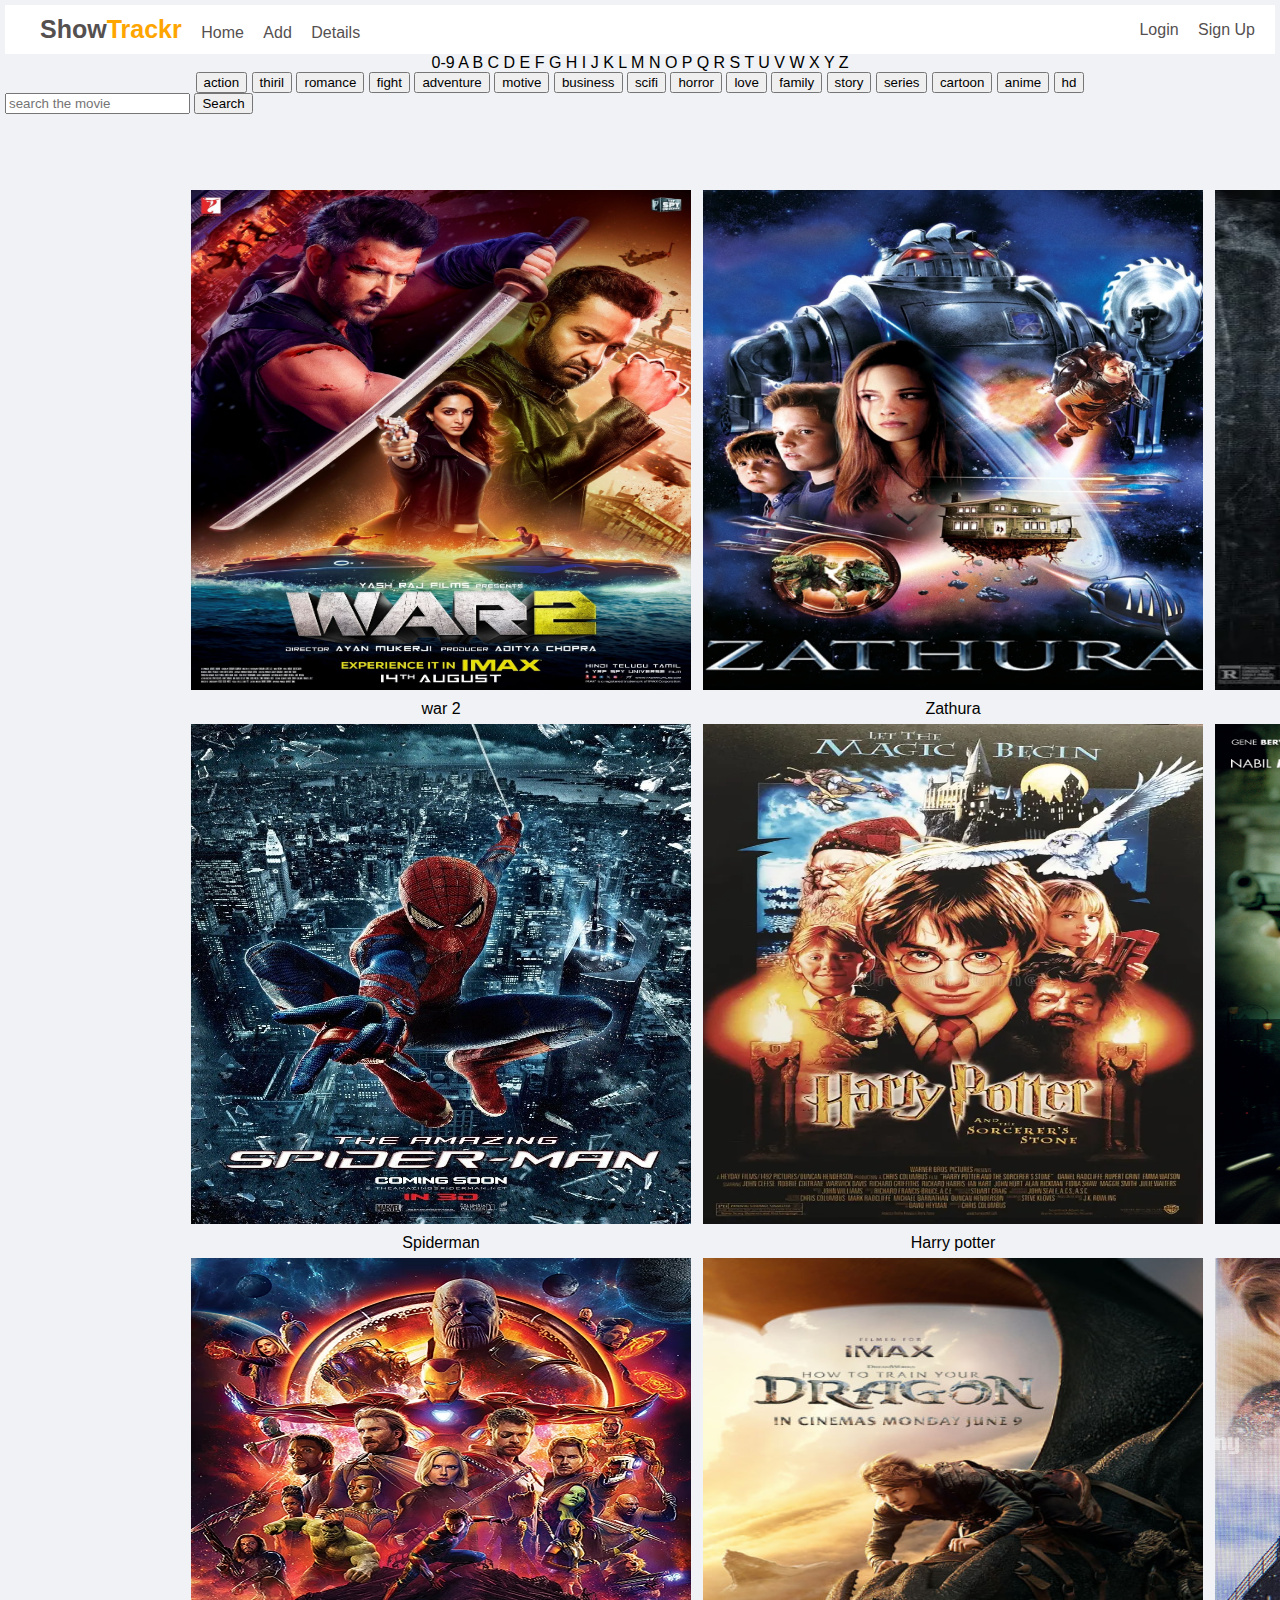
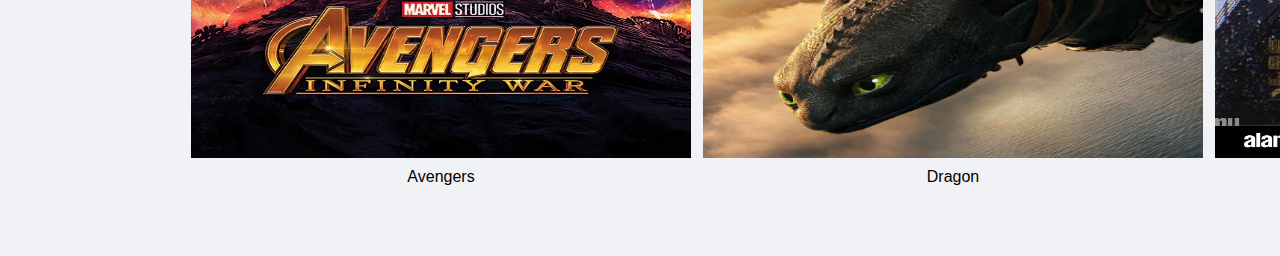
<file: index.html>
<!DOCTYPE html>
<html lang="en">
<head>
    <meta charset="UTF-8">
    <meta name="viewport" content="width=device-width, initial-scale=1.0">
    <title>Home</title>
    <link href="./style.css" rel="stylesheet">
    
     
    
    <style>
      .mainDiv{
        text-align: center !important; 
      }
      #imgMovie{
        text-align: center !important;
        display: flex !important;
        margin: 50px 160px !important;
        padding :20px !important;
      }
      .imgs{
        margin: 6px!important;
      }
    </style>
</head>
<body>
    
    <nav>
    <div>
      <a class="webName">Show<span>Trackr</span></a>
      <a class="alink" href="./index.html">Home</a>
      <a  class="alink" href="./add.html">Add</a>
      <a class="alink" href="./detail.html">Details</a>
    </div>
    <div>
      <a class="alink" href="./login.html">Login</a>
      <a class="alink" href="./signup.html">Sign Up</a>
    </div>
    </nav>
    <section id="imgMo">

   <div class="mainDiv"> 
      <div>
        <a> 
            <span>0-9</span>
            <span>A</span>
            <span>B</span>
            <span>C</span>
            <span>D</span>
            <span>E</span>
            <span>F</span>
            <span>G</span>
            <span>H</span>
            <span>I</span>
            <span>J</span>
            <span>K</span>
            <span>L</span>
            <span>M</span>
            <span>N</span>
            <span>O</span>
            <span>P</span>
            <span>Q</span>
            <span>R</span>
            <span>S</span>
            <span>T</span>
            <span>U</span>
            <span>V</span>
            <span>W</span>
            <span>X</span>
            <span>Y</span>
            <span>Z</span>
            </a>
      </div>
   
    
    <div>
        <button>action</button>
        <button>thiril</button>
        <button>romance</button>
        <button>fight</button>
        <button>adventure</button>
        <button>motive</button>
        <button>business</button>
        <button>scifi</button>
        <button>horror</button>
        <button>love</button>
        <button>family</button>
        <button>story</button>
        <button>series</button>
        <button>cartoon</button>
        <button>anime</button>
        <button>hd</button>
    </div>
</div>


<form class="max-w-md mx-auto">   
    
        <input type="search" placeholder="search the movie" required />
        <button type="submit" >Search</button>
    </div>
</form>


<div  id="imgMovie">
  
        <section>
          
        <div>
            <img class=" imgs" src="./asset/5f560dddc55e5cab7f45ee196cc6b0e1.jpg" alt="" width="500px" height="500px" onclick="show1()">
            <span>war 2</span>
        </div>
        <div>
            <img class="imgs" src="./asset/65804ba0061fc038b8776685-the-amazing-spiderman-movie-poster.jpg" alt="" width="500px" height="500px" onclick="show2()">
            <span>Spiderman</span>
        </div>
        <div>
            <img class="imgs" src="./asset/Avengers-Infinity-War-Movie-Poster-Print-Regular-Style-Size-24-X-36_65e23347-2ccc-4581-9700-581e0ea9c3a8.a808f8889bfa9e368659fbefc5e5dda4.avif" alt="" width="500px" height="500px" onclick="show3()">
            <span>Avengers</span>
        </div>
        </section>
        <section>
        <div>
            <img class="imgs" src="./asset/aY0EwKYWb4GrBjDuoY7hBAjRvE4.webp" alt="" width="500px" height="500px" onclick="show4()"><br>
            <span>Zathura</span>
        </div>
        <div>
            <img class="imgs" src="./asset/harry-potter-warner-brothers-studio-tour-london-uk-entrance-where-filmed-actual-film-series-movie-poster-sorcerers-164168768.webp" alt="" width="500px" height="500px" onclick="show5()">
            <span>Harry potter</span>
        </div>
        <div>
            <img class="imgs" src="./asset/HTTYD updated poster Jun 2025.jpg" alt="" width="500px" height="500px" onclick="show6()">
            <span>Dragon</span>
        </div>
        </section>
        <section>
        <div>
            <img class="imgs" src="./asset/m80239626748_1.avif" alt="" width="500px" height="500px" onclick="show7()">
            <span>Smile</span>
        </div>
        <div>
            <img class="imgs" src="./asset/MV5BNzQxNzQxNjk5NV5BMl5BanBnXkFtZTgwNTI4MTU0MzE@._V1_.jpg" alt="" width="500px" height="500px" onclick="show8()">
            <span>Image</span>
        </div>
        <div>
            <img class="imgs" src="./asset/titanic-movie-poster-1997-EJWP0H.jpg" alt="" width="500px" height="500px" onclick="show9()">
            <span>Titanic</span>
        </div>
        </section>
    </div>
</section>
<script src="./index.js"></script>
</body>
</html>
</file>
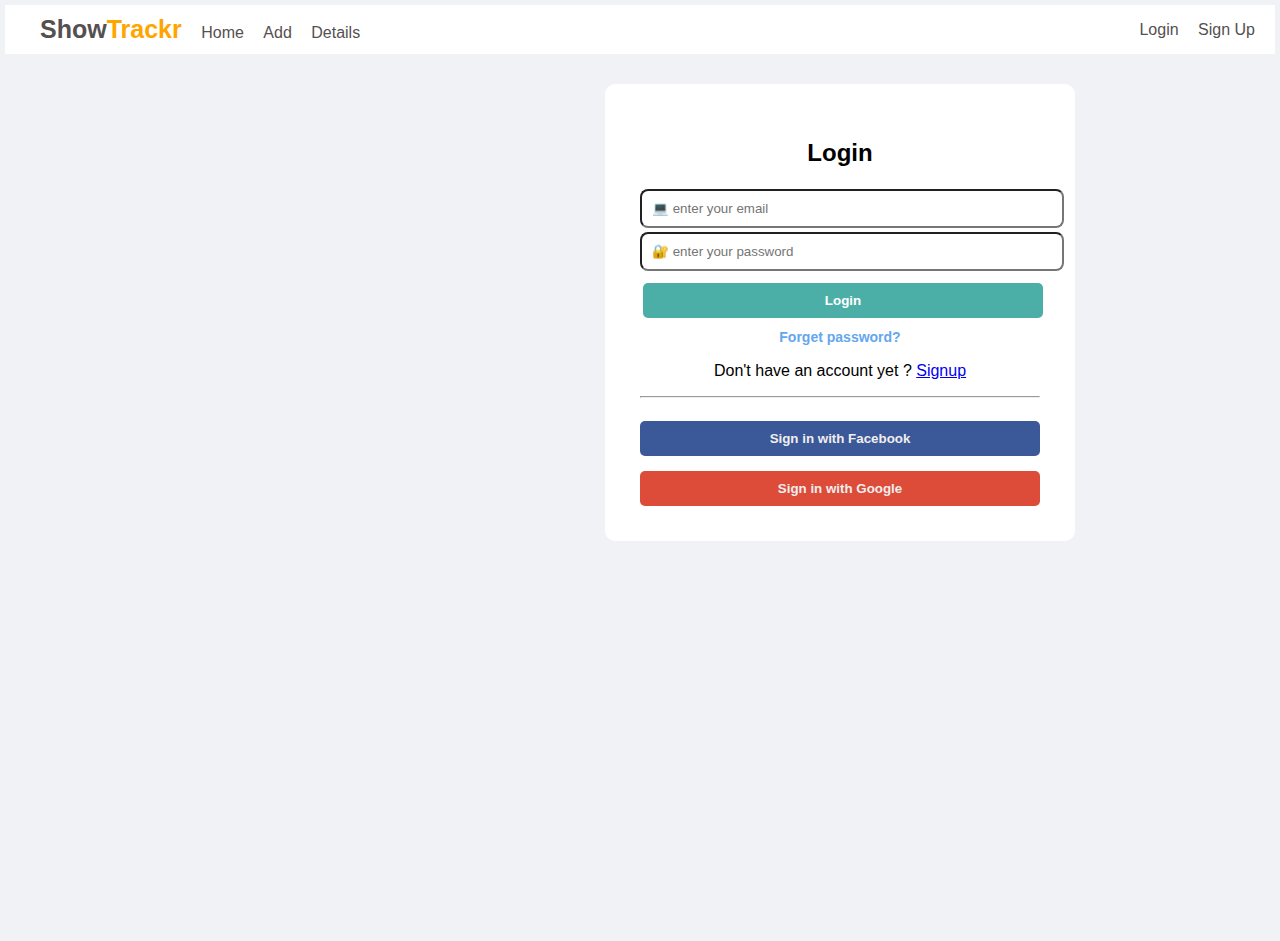
<file: login.html>
<!DOCTYPE html>
<html lang="en">
<head>
    <meta charset="UTF-8">
    <meta name="viewport" content="width=device-width, initial-scale=1.0">
    <title>Login</title>
    <link href="./style.css" rel="stylesheet">
    <style>
        .login {
            margin: 30px 200px 400px 600px;
            padding: 35px;
            background: #fff;
            border-radius: 10px;
            width: 400px;
            height: auto;
            text-align: center!important;
            align-items: center!important;
            }

        .submit{
            width: 100%;
            padding: 10px;
            margin: 10px 3px;
            background: #4cafa7;
            color: white;
            border: none;
            border-radius: 5px;
            cursor: pointer;
            font-weight: 900;
            }

        .submit:hover {
             background: #28d8d8;
            }

        .btnFb{
            width: 100%;
            padding: 10px;
            margin: 15px 0px;
            background: #3b5998;
            color: rgb(250, 250, 248);
            border: none;
            border-radius: 5px;
            cursor: pointer;
            font-weight: 900;
            }

        .btnGole {
            width: 100%;
            padding: 10px;
            background: #dd4b39;
            color: white;
            border: none;
            border-radius: 5px;
            cursor: pointer;
            font-weight: 900;
            }

        .btnFb:hover {
            background: #5a7dca;
            font-size: 15px;
            }

        .btnGole:hover {
            background: #df6e5f;
            font-size: 15px;
            }

        .forA{
            font-size: 14px;
            text-decoration: none;
            color: #64a7ee;
            }
        .forA:hover{
            background-color: #f4f4f5;
            font-size: 15px;
            }



        .input {
            width: 100%;
            padding: 10px;
            margin: 2px 0;
            border-radius: 8px;
          }

        .sigUpp:hover{
            background-color: #fbfcfd;
            font-size: 18px;
          }

        .afb{
          color: #f0eeed;
          text-decoration: none;
        }





    </style>
</head>
<body>
    
    <nav>
    <div>
      <a class="webName">Show<span>Trackr</span></a>
      <a class="alink" href="./index.html">Home</a>
      <a  class="alink" href="./add.html">Add</a>
      <a class="alink" href="./detail.html">Details</a>
    </div>
    <div>
      <a class="alink" href="./login.html">Login</a>
      <a class="alink" href="./signup.html">Sign Up</a>
    </div>
    </nav>
    
     <div class="login">
    <h2>Login</h2>
    <form >
      <input  id="email" class="input" type="email" placeholder="💻 enter your email" required><br>
      <input id="password" class="input" type="password" placeholder="🔐 enter your password" required><br>
      <button type="submit" class="submit" onclick="login(form)">Login</button>
      <a  class="forA" href="./signup.html"><b>Forget password?</b></a>
      <p >Don't have an account yet ? <a  class="sigUpp" href="./signup.html" > Signup</a></p>
    </form>
    <hr>
    <button class="btnFb"><a class="afb" href="https://www.facebook.com/" target="_blank">Sign in with Facebook</a></button>
    <button class="btnGole"><a class="afb" href="https://www.google.com/"target="_blank">Sign in with Google</a></button>
  </div>

  <script>
    function login(form) {

  var email = document.getElementById("email").value;
  var password = document.getElementById("password").value;

  if (email===""||password===""){
    alert("Please enter email and password");
  } else {
    alert("Login successfully");
  }
}

  </script>
</body>
</html>
</file>
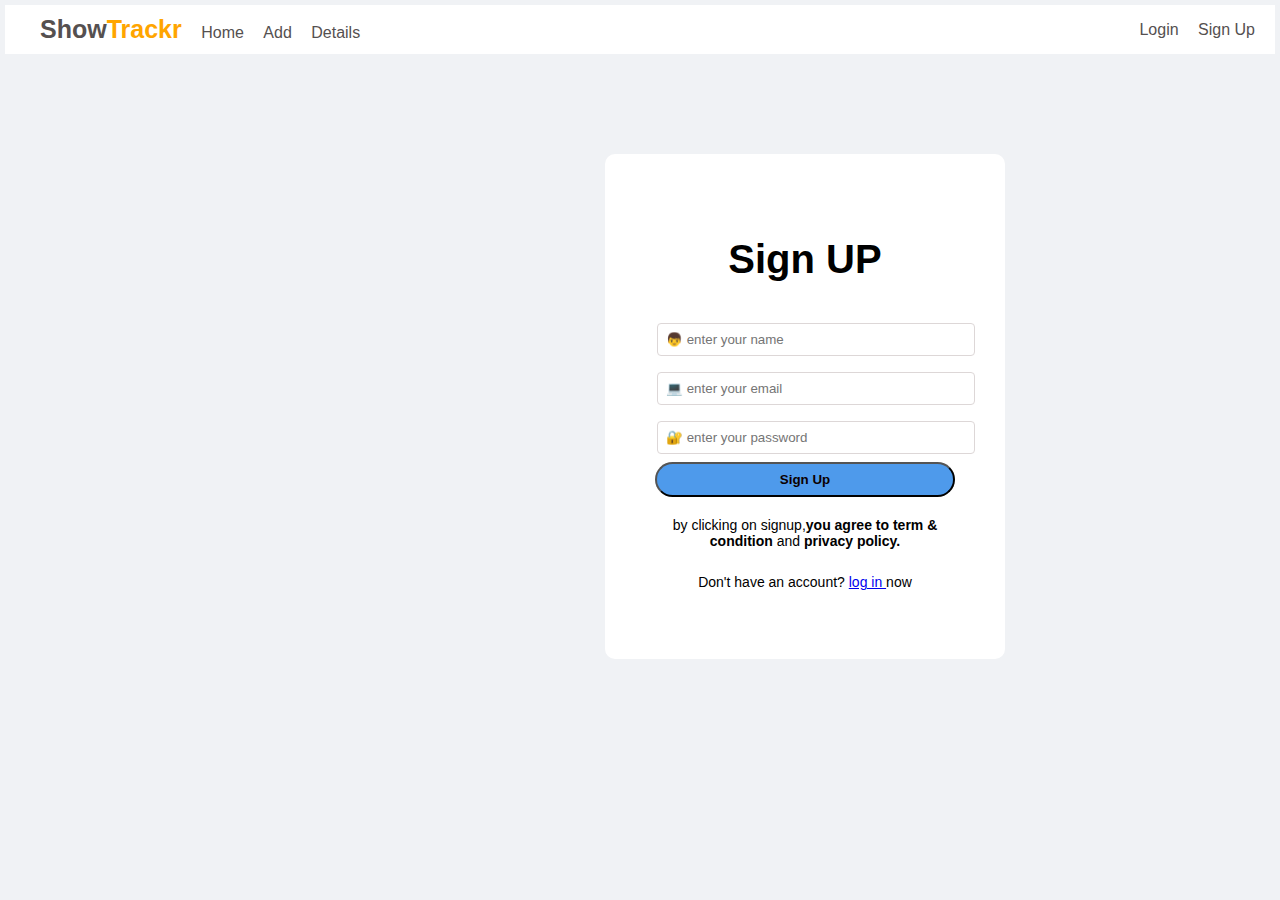
<file: signup.html>
<!DOCTYPE html>
<html lang="en">
<head>
    <meta charset="UTF-8">
    <meta name="viewport" content="width=device-width, initial-scale=1.0">
    <title>Signup</title>
    <link href="./style.css" rel="stylesheet">
    <style>
        .sigup a{
            text-decoration: none !important;
        }

        .sigUp a:hover{
            background-color: rgb(134, 134, 190);
            font-weight: 900;
        }

        .btnSubmit:hover {
            background-color: #025fc4;
        }

        p{
            margin-top: 15px;
            font-size: 14px;
            padding: 5px;
        }
        
        .form{
            background-color: rgb(255, 255, 255);
            padding: 50px;
            margin: 100px 200px 200px 600px;
            width: 300px;
            text-align: center;
            border-radius: 10px;
        }

         form input{
            width: 100%;
            padding:8px;
            margin: 8px 2px;
            border: 1px solid #ddd7d7;
            border-radius: 4px;
            }

        button{
            cursor: pointer;
            font-weight: 900;
            color: rgb(12, 0, 0);
            border-radius: 30px;
            padding: 8px;
            width: 100%;
            background-color: #4e9aeb;
            }
         .form h2{
            font-size: 40px;
            font-weight:900;
         }

    </style>
</head>
<body>
    
    <nav>
    <div>
      <a class="webName">Show<span>Trackr</span></a>
      <a class="alink" href="./index.html">Home</a>
      <a  class="alink" href="./add.html">Add</a>
      <a class="alink" href="./detail.html">Details</a>
    </div>
    <div>
      <a class="alink" href="./login.html">Login</a>
      <a class="alink" href="./signup.html">Sign Up</a>
    </div>
    </nav>

    <div class="form">
     <h2>Sign UP</h2>
    <form>
        <input id="name" placeholder="👦 enter your name" required>
        <input id="email" type="email" placeholder="💻 enter your email" required>
        <input id="password" type="password" placeholder="🔐 enter your password" required>
        <button  class="btnSubmit" type="submit" onclick="login(form)">Sign Up</button>
      </form>
      <p>by clicking on signup,<b>you agree to term & condition</b> and <b>privacy policy.</b></p>
      <p class="sigUp">Don't have an account? <a href="./login.html">log in </a>now</p>
  </div>

  
<script>
    function login(form) {

  var email = document.getElementById("email").value;
  var password = document.getElementById("password").value;
  var name = document.getElementById("name").value;

  if (email===""||password===""||name===""){
    alert("Please enter name, email and password");
  } else {
    alert("signup successfully");
  }
}
</script>
</body>
</html>
</file>
<file: style.css>
body{
  font-family:Arial, Helvetica, sans-serif;
  margin: 5px;
  background:  #f0f2f5;
}

nav{
  background:  #fff;
  padding: 10px 20px;
  display: flex !important;
  justify-content: space-between;
  align-items: center;
}

.webName{
  font-weight: bold;
  font-size: 25px;
  text-decoration: none;
}

.webName span{ 
    color: orange;
}
nav a{
  text-decoration: none;
  color: #555050;
  margin-left: 15px;
}
.alink:hover {
  background-color: rgb(170, 170, 173);
}
</file>
